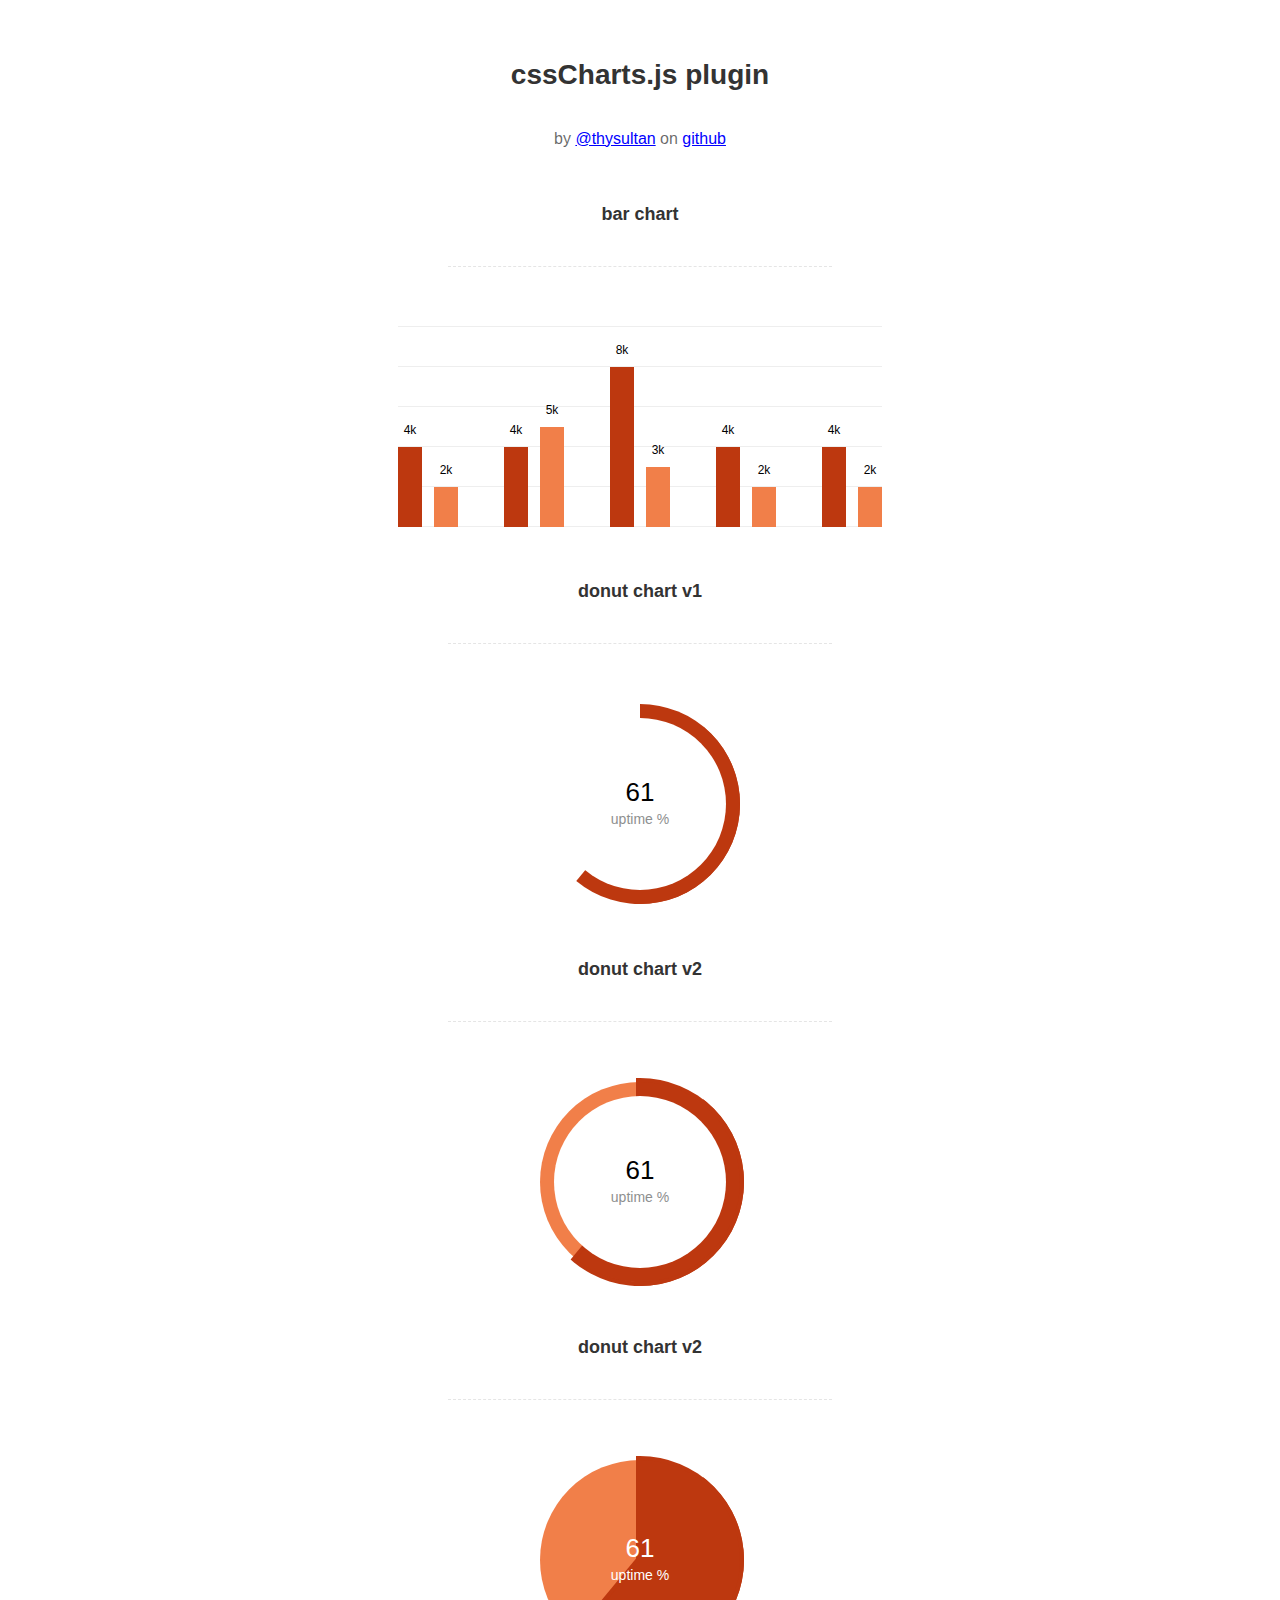
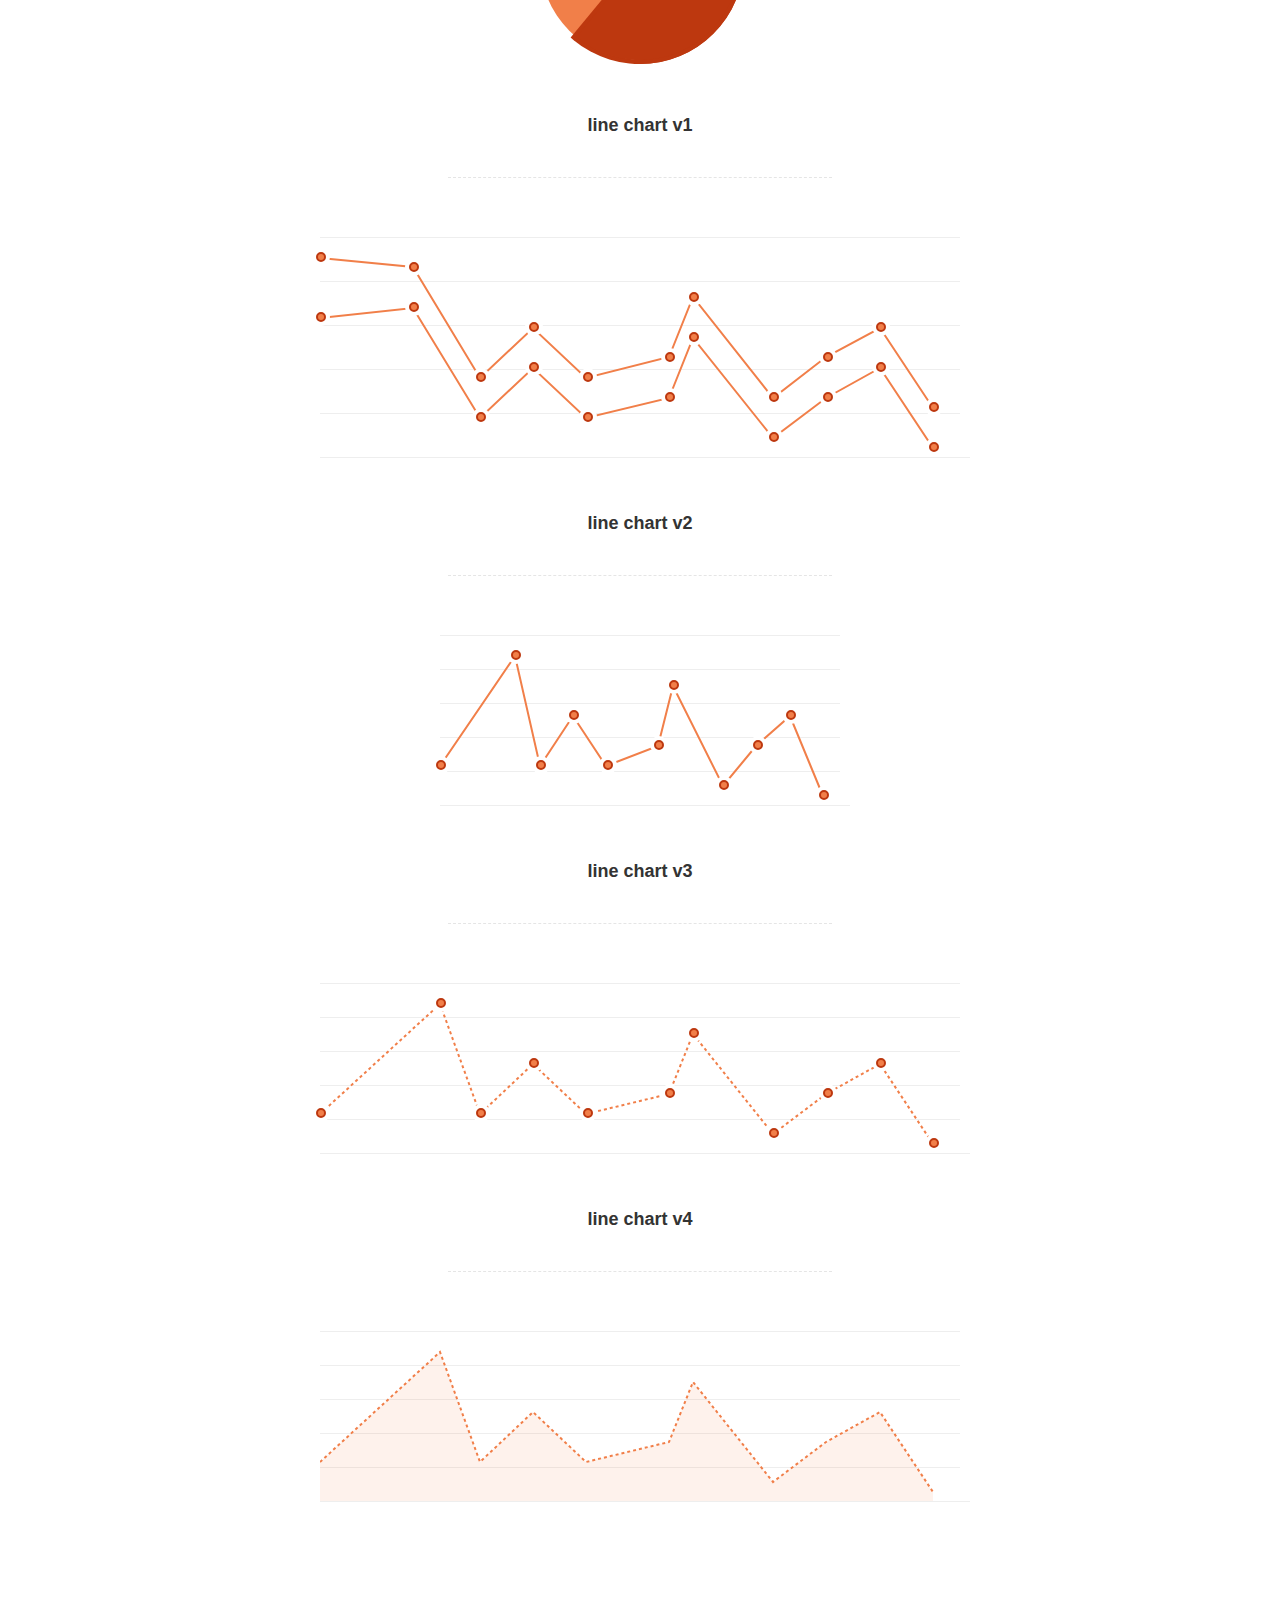
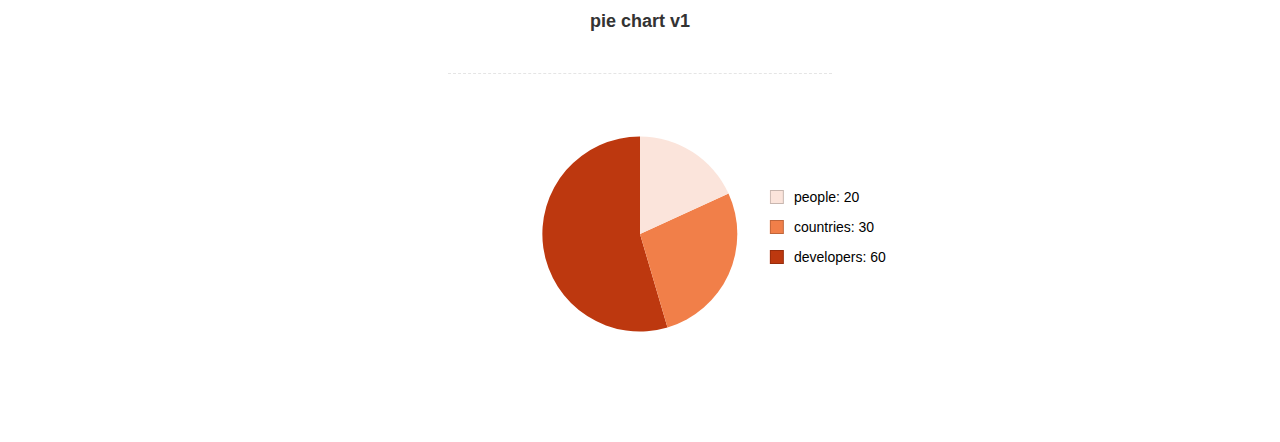
<file: assets/js/Lightweight-Chart/index.html>
<!doctype html>
<html>
    <head>
        <meta charset="utf-8">
        <meta name="description" content="A jquery plugin to create simple donut, bar or line charts with dom nodes, style with css.">
        <meta name="viewport" content="width=device-width, initial-scale=1">
        <title>cssCharts.js - jquery css charts</title>
        <script src="https://ajax.googleapis.com/ajax/libs/jquery/2.1.3/jquery.min.js"></script>

        <link rel="stylesheet" href="cssCharts.css">
        <script src="jquery.chart.js"></script>

        <style>
          /* page specific styles*/
          h1{text-align:center;font-family:sans-serif;font-size:28px;color:#333;padding:40px 0 0 0;}
          h2{text-align:center;font-family:sans-serif;font-size:18px;color:#333;padding:40px 0 0 0;}
          hr{width:60%;height:1px;background:none;border:none;border-bottom:1px dashed rgba(0,0,0,0.1);outline:none;margin:40px auto 60px auto;}

          .desc p{text-align:center;font-size:16px;color:rgba(0,0,0,0.6);padding:20px 0 0 0;font-family:sans-serif;}
          .desc a{color:blue;}
          .wrap{margin:0 auto;width:640px;padding-bottom:100px;}
          #line{width:400px;}
          /* page specific styles*/
        </style>
    </head>
    <body>
      <div class="wrap">

        <div class="desc">
          <h1>cssCharts.js plugin</h1><p>by
          <a href="http://twitter.com/thysultan">@thysultan</a> on
          <a href="https://github.com/sultantarimo/cssCharts.js">github</a>
        </p>
        </div>

        <h2>bar chart</h2>
        <hr>

        <div class="chart">
            <ul class="bar-chart" data-bars="[4,2],[4,5],[8,3],[4,2],[4,2]" data-max="10" data-unit="k" data-width="24"></ul>
        </div>
        <!-- data max is the 100% point of the graph -->
        <!-- set data-grid to 0 for no grid -->
        <!-- data-width is the individual bars width -->

        <h2>donut chart v1</h2>
        <hr>

        <div class="chart">
          <div class="donut-chart" data-percent="0.61" data-title="uptime %"></div>
        </div>

        <h2>donut chart v2</h2>
        <hr>

        <div class="chart">
          <div class="donut-chart fill" data-percent="0.61" data-title="uptime %"></div>
        </div>

        <h2>donut chart v2</h2>
        <hr>

        <div class="chart">
          <div class="donut-chart pie-chart fill" data-percent="0.61" data-title="uptime %"></div>
        </div>
        <!-- pie-chart class for pie chart -->
        <!-- fill class for default donut fill enabled-->

        <h2>line chart v1</h2>
        <hr>

        <div class="chart">
          <ul data-cord="[[0,70,120,160,200,262,280,340,380,420,460],[140,150,40,90,40,60,120,20,60,90,10]],[[0,70,120,160,200,262,280,340,380,420,460],[200,190,80,130,80,100,160,60,100,130,50]]"  class="line-chart"></ul>
        </div>
        <!-- multiple graphs [[x cords],[y cords]] [[x cords],[y cords]] -->

        <h2>line chart v2</h2>
        <hr>

        <div class="chart" id="line">
          <ul data-cord="[0,90,120,160,200,262,280,340,380,420,460],[40,150,40,90,40,60,120,20,60,90,10]" class="line-chart"></ul>
        </div>

        <h2>line chart v3</h2>
        <hr>

        <div class="chart dotted">
          <ul data-cord="[0,90,120,160,200,262,280,340,380,420,460],[40,150,40,90,40,60,120,20,60,90,10]" class="line-chart"></ul>
        </div>

        <h2>line chart v4</h2>
        <hr>

        <div class="chart dotted">
          <ul data-cord="[0,90,120,160,200,262,280,340,380,420,460],[40,150,40,90,40,60,120,20,60,90,10]" data-fill="1" class="line-chart no-points"></ul>
        </div>
        <!-- single graph [x cords],[y cords] -->


        <br><br><br>
        <h2>pie chart v1</h2>
        <hr>

        <div class="chart">
          <div class="pie-thychart" data-set='[["people", 20], ["countries",30], ["developers",60]]' data-colors="#FBE4DB,#F17F49,#BD380F"></div>
        </div>

      </div>

      <script>
        $(function() {
            $('.bar-chart').cssCharts({type:"bar"});
            $('.donut-chart').cssCharts({type:"donut"}).trigger('show-donut-chart');
            $('.line-chart').cssCharts({type:"line"});

            $('.pie-thychart').cssCharts({type:"pie"});
        });
      </script>
    </body>
</html>
</file>
<file: assets/js/Lightweight-Chart/cssCharts.css>
/*
 * cssCharts v0.3.0
 * jquery plugin to create donut and bar charts with css
 * https://github.com/sultantarimo
 *
 * (c)2015 Sultan Tarimo - sultantarimo@me.com
 * Released under the MIT license
 */
.chart *, .chart{-moz-box-sizing:border-box;-webkit-box-sizing:border-box;box-sizing:border-box;margin:0;padding:0;}
.chart{
  width:auto;
  display:block;
  position:relative;
  font-family:sans-serif;
  font-size:14px;
  margin: 0 auto;
}

/* bar chart */

.chart.bar{height:200px;}
.bar-chart{
  display: table;
  table-layout: fixed;
  width: auto;
  height: 100%;
  margin: 0 auto;
  z-index:20;
  position:absolute;
  left:0px;
}

.bar-chart ul{
  margin-left: 34px;
  float: left;
  display: block;
  height:100%;
}

.bar-chart li{
  position: relative;
  display: table-cell;
  vertical-align: bottom;
  height: 100px;
}

.bar-chart span{
  margin: 0 6px;
  display: block;
  background: rgb(241,127,73);
  width: 34px;
  position:relative;

  -webkit-animation: drawBar 0.3s ease-in-out;
  -moz-animation: drawBar 0.3s ease-in-out;
  animation: drawBar 0.3s ease-in-out;

  -webkit-transition: all 100ms ease-in-out;
  -moz-transition: all 100ms ease-in-out;
  transition: all 100ms ease-in-out;
}

.bar-chart li:hover span{
  box-shadow:0 0 0 4px rgb(241,127,73);
  cursor:pointer;
}

.bar-chart li:nth-child(2n+1):hover span{
  box-shadow:0 0 0 4px #bd380f;
}

.bar-chart li:nth-child(2n+1) span{background-color:#bd380f;}
.bar-chart ul:last-of-type li:last-child span{margin-right:0px;}
.bar-chart ul:first-of-type li:first-child span{margin-left:0px;}
.bar-chart ul:last-of-type {margin-right: 0px;}
.bar-chart ul:first-of-type {margin-left: 0px;}
.bar-chart.left-bar ul:last-of-type {margin-right: 0px;}
.bar-chart.left-bar ul{margin-right: 34px;float:left;margin-left:0px;}

.bar-chart span:before {
  position: absolute;
  bottom: 100%;
  margin-bottom: 10px;
  display: block;
  text-align: center;
  content: attr(title);
  word-wrap: break-word;
  font-size: 12px;
  width: auto;

  left: 50%;

  -webkit-transform: translateX(-50%);
  -moz-transform: translateX(-50%);
  transform: translateX(-50%);
}

.bar-chart li span:before {
  -webkit-transition: all 100ms ease-in-out;
  -moz-transition: all 100ms ease-in-out;
  transition: all 100ms ease-in-out;
}

@-webkit-keyframes drawBar {0% {height: 0;}}
@-moz-keyframes drawBar {0% {height: 0;}}
@keyframes drawBar {0% {height: 0;}}

/* donut chart */

.chart.donut{
  width:200px;
  height:200px;
}

.donut-chart{
  width:100%;height:100%;
  position:relative;

  -webkit-border-radius:50%;
  -moz-border-radius:50%;
  border-radius:50%;
}

.donut-chart.fill{
  background:rgb(241,127,73);
}

.donut-chart:after{
  content:"";
  position: absolute;
  width: 86%;
  height: 86%;
  background: #FFF;
  left: 50%;
  top: 50%;
  z-index: 400;
  margin: 0 auto;
  pointer-events: none;

  -webkit-border-radius: 100%;
  -moz-border-radius: 100%;
  border-radius: 100%;

  -webkit-transform: translateX(-50%) translateY(-50%);
  -moz-transform: translateX(-50%) translateY(-50%);
  transform: translateX(-50%) translateY(-50%);
}

.donut-chart h2{
  text-align:center;
  position: absolute;
  line-height: 140%;
  width: 100%;
  margin-top:-30px;
  top:50%;
  z-index:500;
  pointer-events: none;

  font-size:26px;
  font-weight:400;
  color:rgb(0,0,0);
}

.donut-chart h2 span{
  display:block;
  width:100%;
  font-size:14px;
  color:rgb(142,143,143);
  margin-top:-10px;
}

.donut-chart .spinner{
  z-index: 200;
  border-right: none;

  -webkit-border-radius: 100% 0 0 100% / 50% 0 0 50%;
  -moz-border-radius: 100% 0 0 100% / 50% 0 0 50%;
  border-radius: 100% 0 0 100% / 50% 0 0 50%;

  -webkit-transform: rotate(0deg);
  -moz-transform: rotate(0deg);
  transform: rotate(0deg);

  -webkit-animation: rotateDonut 0.3s ease-in-out;
  -moz-animation: rotateDonut 0.3s ease-in-out;
  animation: rotateDonut 0.3s ease-in-out;

  -webkit-transition: all 160ms ease-in-out;
  -moz-transition: all 160ms ease-in-out;
  transition: all 160ms ease-in-out;
}

.spinner ~ .pie{
  pointer-events: none;
}

.donut-chart.fill .pie,
.pie-chart .pie{
  -webkit-box-shadow: 0 0 0 4px #bd380f;
  -moz-box-shadow: 0 0 0 4px #bd380f;
  box-shadow: 0 0 0 4px #bd380f;
}

@-webkit-keyframes rotateDonut {0% {transform: rotate(0deg);}}
@-moz-keyframes rotateDonut {0% {transform: rotate(0deg);}}
@keyframes rotateDonut {0% {transform: rotate(0deg);}}

.donut-chart .spinner.temp{display:none;}

.donut-chart .pie{
  width: 50%;
  height: 100%;
  position: absolute;
  background: #bd380f;

  -webkit-transform-origin: 100% 50%;
  -moz-transform-origin: 100% 50%;
  transform-origin: 100% 50%;
}

.donut-chart .mask{
  background:rgb(248,248,248);
  z-index: 400;
  margin-left: -1px;
}

.pie-chart:after{
  display:none;
}
.chart.donut .pie-chart h2,
.chart.donut .pie-chart h2 span{color:#FFF;}

/* pie chart */
.chart.pie svg{width:100%;height:100%;}

.chart.pie {
  width: 200px;
  height: 200px;
}

.chart.pie svg text{
  text-anchor: middle;
  fill:white;
  stroke-width:0;
  transform:translate(120,-80);
}
.chart.pie svg path:hover{
  stroke-width:10px;
}

.charts-tip{
  display:block;
  position: absolute;
  font-size: 16px;
  color: #FFF;
  background: rgba(0,0,0,0.8);
  pointer-events: none;
  font-family:sans-serif;
  padding:6px 12px;
  z-index:100;
  width:auto;

  -webkit-border-radius:4px;
  -moz-border-radius:4px;
  border-radius:4px;
}

.chart.pie .pie-legend{
  position:absolute;
  top:50%;
  right:0;
  margin-right:-30px;
  transform:translateX(100%) translateY(-50%);
}

.chart.pie .pie-legend li{
  display:block;
  margin-bottom:14px;
  clear:both;
}

.chart.pie .pie-legend li i{
  top:1px;
  position:relative;
  display:block;
  float:left;
  width:14px;
  height:14px;
  background:#DDD;
  margin-right:10px;

  box-shadow:inset 0 0 0 1px rgba(0,0,0,0.2);
}

.chart.pie .pie-legend li p{clear:both;display:inline;}

/* pie chart */

/* line chart */

.chart.line{width:auto;height:auto;margin:0 auto;position:relative;}
.chart .line-chart{
  min-width:100px;
  min-height:100px;
  width:100%;
  height:100%;
  margin:0px auto;
  display:block;
  position:relative;
  z-index:20;
}

/* line chart borders and grids */
.line-chart:after{
  content:"";
  display:block;
  position:absolute;
  left:0px;bottom:0px;
  height:1px;width:100%;
  background:rgb(238,238,238);
  padding-right:10px;
}

.chart .grid{
  width:100%;
  height:100%;
  position:absolute;
  left:0px;
  bottom:0px;
}
.chart hr{
  position:absolute;
  left:0px;
  bottom:0px;
  width:100%;
  height:1px;
  outline:none;
  border:none;
  background:rgb(238,238,238);
}

.chart hr:before{
  position:absolute;
  right:100%;
  top:0px;
  margin-right:20px;
  color:rgba(0,0,0,0.4);
  font-size:12px;
  content:attr(data-y);
  text-align:right;

  -webkit-transform:translateX(-50%) translateY(-50%);
  -moz-transform:translateX(-50%) translateY(-50%);
  transform:translateX(-50%) translateY(-50%);
}
/* line chart borders and grids */

/* line chart line */
.line-chart li{
  display:block;height:1px;
  float:left;position:relative;
  position:absolute;
}

/* line chart points tooltip */
.line-chart li a:hover:before,
.line-chart li a:hover:after{display:block;z-index:10;}
.line-chart li a:before{
  content:attr(data-y);
  cursor:pointer;
  display:none;
  position:absolute;
  font-size:14px;
  color:#FFF;
  bottom:100%;
  left:50%;
  margin-bottom:-4px;
  text-align:center;
  width:40px;
  background:rgba(0,0,0,0.8);
  padding:8px;
  z-index:40;

  -webkit-transform:translateX(-50%);
  -moz-transform:translateX(-50%);
  transform:translateX(-50%);

  -webkit-border-radius:3px;
  -moz-border-radius:3px;
  border-radius:3px;
}

.line-chart li a:after{
  z-index:50;
  content:"";
  width: 0;
  height: 0;
  display:none;
  position:absolute;
  bottom:100%;
  left:50%;
  margin-bottom:-16px;

  border:6px solid rgba(0,0,0,0);
  border-top: 6px solid rgba(0,0,0,0.8);

  -webkit-transform:translateX(-50%);
  -moz-transform:translateX(-50%);
  transform:translateX(-50%);
}

.line-chart li a{
  display:block;
  position:absolute;
  cursor:pointer;
  width:40px;
  height:40px;

  left:0px;
  top:0px;
  z-index:30;

  -webkit-transform:translateX(-50%) translateY(-50%);
  -moz-transform:translateX(-50%) translateY(-50%);
  transform:translateX(-50%) translateY(-50%);
}
/* line chart points tooltip */

/* line chart points */

.line-chart li span{
  display:block;height:1px;
  background:rgb(241,127,73);
  float:left;
  position:absolute;
}

.line-chart.no-points li span{
  display:none;
}

.line-chart li span:before{
  content:"";
  position:absolute;
  left:-4px;bottom:-4px;
  width:6px;height:6px;
  display:block;

  -webkt-border-radius:50%;
  -moz-border-radius:50%;
  border-radius:50%;
}

.line-chart li:hover span:before{
  -webkit-transform:scale(1.3);
  -moz-transform:scale(1.3);
  transform:scale(1.3);

  -webkit-transition: all 200ms ease-in-out;
  -moz-transition: all 200ms ease-in-out;
  transition: all 200ms ease-in-out;
}

.line-chart li span:before,
.line-chart li span:after{
  background:rgb(241,127,73);
  border:2px solid #bd380f;

  -webkit-box-shadow:0 0 0 4px #FFF;
  -moz-box-shadow:0 0 0 4px #FFF;
  box-shadow:0 0 0 4px #FFF;
}
/* line chart points */

/* line chart line */
.chart.line svg,
.chart.line > div{
  height: 100%;
  width: 100%;
  position:absolute;
  bottom:0px;
  left:0px;
  opacity:1;

  -webkit-animation: drawLine .3s ease-in-out;
    -moz-animation: drawLine .3s ease-in-out;
    animation: drawLine .3s ease-in-out;
}
.chart.line svg path{
  fill: rgba(241,127,73,0.0);
  stroke: rgb(241,127,73);
  stroke-width: 2px;
}

.chart.line.dotted svg path{
  /*if you want it dashed instead of filled*/
  stroke-dasharray: 3;
}

.chart.line .fill svg path{
  fill: rgba(241,127,73,0.1);
  stroke:none;
  stroke-width:0px;
}

/* line chart animation */
@-webkit-keyframes drawLine {0% {opacity: 0;}}
@-moz-keyframes drawLine {0% {opacity: 0;}}
@keyframes drawLine {0% {opacity: 0;}}

@-webkit-keyframes drawChart {0% {width: 0;}}
@-moz-keyframes drawChart {0% {width: 0;}}
@keyframes drawChart {0% {width: 0;}}
</file>
